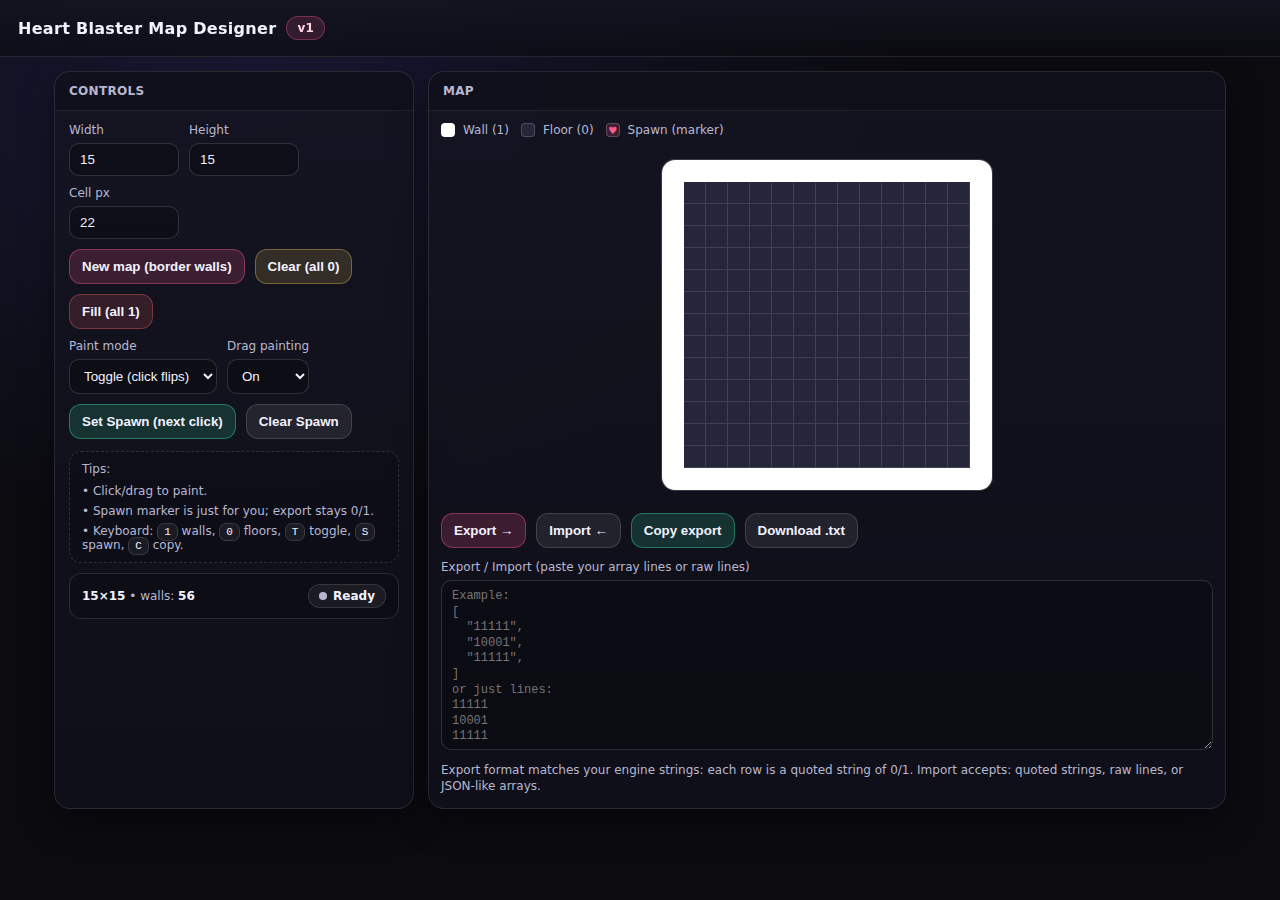
<file: heart-blaster-map-generator/mapgen.htm>
<!doctype html>
<html lang="en">
<head>
  <meta charset="utf-8" />
  <meta name="viewport" content="width=device-width,initial-scale=1" />
  <title>Heart Blaster Map Designer v1</title>
  <style>
    :root{
      --bg:#0b0b10;
      --panel:#141421;
      --panel2:#10101a;
      --text:#f2f2ff;
      --muted:#b7b7d1;
      --wall:#ffffff;
      --floor:#26263a;
      --gridline:rgba(255,255,255,.12);
      --accent:#ff5a8c;
      --ok:#3cffb3;
      --warn:#ffd35a;
      --err:#ff6b6b;
    }
    *{box-sizing:border-box}
    body{
      margin:0;
      font-family: ui-sans-serif, system-ui, -apple-system, Segoe UI, Roboto, Helvetica, Arial, "Apple Color Emoji","Segoe UI Emoji";
      background: radial-gradient(1200px 800px at 20% 10%, #181834 0%, var(--bg) 55%) fixed;
      color:var(--text);
    }
    header{
      padding:16px 18px;
      border-bottom:1px solid rgba(255,255,255,.08);
      background: linear-gradient(180deg, rgba(20,20,33,.92) 0%, rgba(11,11,16,.6) 100%);
      position: sticky;
      top: 0;
      z-index: 10;
      backdrop-filter: blur(10px);
    }
    header h1{
      margin:0;
      font-size:16px;
      font-weight:800;
      letter-spacing:.3px;
      display:flex;
      align-items:center;
      gap:10px;
    }
    header h1 .pill{
      font-size:12px;
      padding:4px 10px;
      border-radius:999px;
      background: rgba(255,90,140,.14);
      border:1px solid rgba(255,90,140,.35);
      color:#ffd3df;
      font-weight:700;
    }
    main{
      display:grid;
      grid-template-columns: 360px 1fr;
      gap:14px;
      padding:14px;
      max-width: 1200px;
      margin: 0 auto;
    }
    @media (max-width: 980px){
      main{grid-template-columns:1fr}
    }
    .card{
      background: linear-gradient(180deg, rgba(20,20,33,.92) 0%, rgba(16,16,26,.92) 100%);
      border: 1px solid rgba(255,255,255,.10);
      border-radius: 16px;
      box-shadow: 0 12px 35px rgba(0,0,0,.35);
      overflow:hidden;
    }
    .card .title{
      padding:12px 14px;
      border-bottom:1px solid rgba(255,255,255,.08);
      color: var(--muted);
      font-weight:700;
      font-size:12px;
      letter-spacing:.3px;
      text-transform: uppercase;
      background: rgba(0,0,0,.14);
    }
    .card .content{ padding:12px 14px; }
    .row{ display:flex; gap:10px; flex-wrap:wrap; align-items:center; }
    .row > *{ flex: 0 0 auto; }
    label{
      font-size:12px;
      color: var(--muted);
      display:flex;
      flex-direction:column;
      gap:6px;
    }
    input[type="number"], input[type="text"], textarea, select{
      background: rgba(0,0,0,.25);
      border:1px solid rgba(255,255,255,.14);
      color: var(--text);
      border-radius: 10px;
      padding:8px 10px;
      outline:none;
    }
    input[type="number"]{ width:110px; }
    input[type="text"]{ width: 170px; }
    textarea{
      width:100%;
      min-height:170px;
      resize:vertical;
      line-height: 1.3;
      font-family: ui-monospace, SFMono-Regular, Menlo, Monaco, Consolas, "Liberation Mono", "Courier New", monospace;
      font-size:12px;
      white-space: pre;
    }
    button{
      background: rgba(255,255,255,.08);
      border:1px solid rgba(255,255,255,.14);
      color: var(--text);
      border-radius: 12px;
      padding:9px 12px;
      font-weight:800;
      cursor:pointer;
      transition: transform .05s ease, background .15s ease, border-color .15s ease;
    }
    button:hover{ background: rgba(255,255,255,.12); }
    button:active{ transform: translateY(1px); }
    button.primary{
      background: rgba(255,90,140,.18);
      border-color: rgba(255,90,140,.40);
    }
    button.primary:hover{ background: rgba(255,90,140,.25); }
    button.ok{
      background: rgba(60,255,179,.14);
      border-color: rgba(60,255,179,.35);
    }
    button.warn{
      background: rgba(255,211,90,.14);
      border-color: rgba(255,211,90,.35);
    }
    button.danger{
      background: rgba(255,107,107,.14);
      border-color: rgba(255,107,107,.35);
    }
    .small{ font-size:12px; padding:7px 10px; border-radius:10px;}
    .muted{ color: var(--muted); font-size:12px; line-height:1.35; }
    .status{
      margin-top:10px;
      padding:10px 12px;
      border-radius: 12px;
      border:1px solid rgba(255,255,255,.12);
      background: rgba(0,0,0,.18);
      font-size:12px;
      color: var(--muted);
      display:flex;
      justify-content:space-between;
      align-items:center;
      gap:10px;
      flex-wrap:wrap;
    }
    .status b{ color: var(--text); }
    .badge{
      font-weight:900;
      padding:4px 10px;
      border-radius:999px;
      border:1px solid rgba(255,255,255,.12);
      background: rgba(255,255,255,.06);
      color: var(--text);
      font-size:12px;
      display:inline-flex;
      align-items:center;
      gap:6px;
    }
    .badge .dot{
      width:8px;height:8px;border-radius:999px;background:var(--muted);display:inline-block;
    }

    /* Grid */
    .gridWrap{
      padding:12px 12px 14px;
      display:flex;
      flex-direction:column;
      gap:12px;
    }
    .canvasArea{
      display:flex;
      justify-content:center;
      align-items:center;
      padding:10px;
    }
    #grid{
      display:grid;
      gap:0;
      border:1px solid rgba(255,255,255,.18);
      border-radius:14px;
      overflow:hidden;
      box-shadow: inset 0 0 0 1px rgba(0,0,0,.35);
      touch-action: none;
      user-select:none;
      background: rgba(0,0,0,.15);
    }
    .cell{
      width: 22px;
      height: 22px;
      border-right:1px solid var(--gridline);
      border-bottom:1px solid var(--gridline);
      background: var(--floor);
      position:relative;
    }
    .cell.wall{ background: var(--wall); }
    .cell.spawn::after{
      content:"♥";
      position:absolute;
      inset:0;
      display:flex;
      align-items:center;
      justify-content:center;
      font-size:14px;
      color: var(--accent);
      text-shadow: 0 2px 8px rgba(255,90,140,.6);
      pointer-events:none;
    }
    .legend{
      display:flex;
      gap:12px;
      flex-wrap:wrap;
      align-items:center;
    }
    .legendItem{
      display:flex;
      gap:8px;
      align-items:center;
      color:var(--muted);
      font-size:12px;
    }
    .swatch{
      width:14px;height:14px;border-radius:4px;border:1px solid rgba(255,255,255,.18);
    }
    .swatch.wall{ background: var(--wall); }
    .swatch.floor{ background: var(--floor); }
    .swatch.spawn{ background: rgba(255,90,140,.18); position:relative; }
    .swatch.spawn::after{
      content:"♥";
      position:absolute;
      inset:0;
      display:flex;
      align-items:center;
      justify-content:center;
      font-size:10px;
      color: var(--accent);
    }
    .hint{
      font-size:12px;
      color:var(--muted);
      padding:10px 12px;
      border:1px dashed rgba(255,255,255,.14);
      border-radius:12px;
      background: rgba(0,0,0,.14);
    }
    kbd{
      font-family: ui-monospace, SFMono-Regular, Menlo, Monaco, Consolas, "Liberation Mono", "Courier New", monospace;
      font-size:11px;
      padding:2px 6px;
      border-radius:7px;
      border:1px solid rgba(255,255,255,.14);
      background: rgba(255,255,255,.06);
      color: var(--text);
    }
  </style>
</head>
<body>
  <header>
    <h1>Heart Blaster Map Designer <span class="pill">v1</span></h1>
  </header>

  <main>
    <!-- Left panel -->
    <section class="card">
      <div class="title">Controls</div>
      <div class="content">
        <div class="row">
          <label>
            Width
            <input id="w" type="number" min="3" max="64" step="1" value="15" />
          </label>
          <label>
            Height
            <input id="h" type="number" min="3" max="64" step="1" value="15" />
          </label>
          <label>
            Cell px
            <input id="cellPx" type="number" min="10" max="40" step="1" value="22" />
          </label>
        </div>

        <div class="row" style="margin-top:10px">
          <button class="primary" id="newMapBtn">New map (border walls)</button>
          <button class="warn" id="clearBtn">Clear (all 0)</button>
          <button class="danger" id="fillBtn">Fill (all 1)</button>
        </div>

        <div class="row" style="margin-top:10px">
          <label>
            Paint mode
            <select id="mode">
              <option value="toggle">Toggle (click flips)</option>
              <option value="wall">Paint walls (1)</option>
              <option value="floor">Paint floors (0)</option>
            </select>
          </label>
          <label>
            Drag painting
            <select id="dragMode">
              <option value="on">On</option>
              <option value="off">Off</option>
            </select>
          </label>
        </div>

        <div class="row" style="margin-top:10px">
          <button class="ok" id="setSpawnBtn">Set Spawn (next click)</button>
          <button id="clearSpawnBtn">Clear Spawn</button>
        </div>

        <div class="hint" style="margin-top:12px">
          Tips:
          <div style="margin-top:8px; display:flex; flex-direction:column; gap:6px;">
            <div>• Click/drag to paint.</div>
            <div>• Spawn marker is just for you; export stays 0/1.</div>
            <div>• Keyboard: <kbd>1</kbd> walls, <kbd>0</kbd> floors, <kbd>T</kbd> toggle, <kbd>S</kbd> spawn, <kbd>C</kbd> copy.</div>
          </div>
        </div>

        <div class="status" id="status">
          <span><b id="dimsLabel">15×15</b> • walls: <b id="wallCount">0</b></span>
          <span class="badge"><span class="dot" id="statusDot"></span><span id="statusMsg">Ready</span></span>
        </div>
      </div>
    </section>

    <!-- Right: grid + export -->
    <section class="card">
      <div class="title">Map</div>
      <div class="gridWrap">
        <div class="legend">
          <div class="legendItem"><span class="swatch wall"></span> Wall (1)</div>
          <div class="legendItem"><span class="swatch floor"></span> Floor (0)</div>
          <div class="legendItem"><span class="swatch spawn"></span> Spawn (marker)</div>
        </div>

        <div class="canvasArea">
          <div id="grid" aria-label="Map grid"></div>
        </div>

        <div class="row">
          <button class="primary" id="exportBtn">Export →</button>
          <button id="importBtn">Import ←</button>
          <button class="ok" id="copyBtn">Copy export</button>
          <button id="downloadBtn">Download .txt</button>
        </div>

        <label style="width:100%">
          Export / Import (paste your array lines or raw lines)
          <textarea id="io" spellcheck="false" placeholder='Example:
[
  "11111",
  "10001",
  "11111",
]
or just lines:
11111
10001
11111'></textarea>
        </label>

        <div class="muted">
          Export format matches your engine strings: each row is a quoted string of 0/1.
          Import accepts: quoted strings, raw lines, or JSON-like arrays.
        </div>
      </div>
    </section>
  </main>

  <script>
    (() => {
      /** ===== State ===== */
      let W = 15, H = 15;
      let grid = [];
      let spawns = new Set(); // stores "x,z"
      let pendingSpawn = false;

      /** ===== DOM ===== */
      const el = {
        w: document.getElementById('w'),
        h: document.getElementById('h'),
        cellPx: document.getElementById('cellPx'),
        mode: document.getElementById('mode'),
        dragMode: document.getElementById('dragMode'),
        grid: document.getElementById('grid'),
        io: document.getElementById('io'),
        dimsLabel: document.getElementById('dimsLabel'),
        wallCount: document.getElementById('wallCount'),
        exportBtn: document.getElementById('exportBtn'),
        importBtn: document.getElementById('importBtn'),
        copyBtn: document.getElementById('copyBtn'),
        downloadBtn: document.getElementById('downloadBtn'),
        newMapBtn: document.getElementById('newMapBtn'),
        clearBtn: document.getElementById('clearBtn'),
        fillBtn: document.getElementById('fillBtn'),
        setSpawnBtn: document.getElementById('setSpawnBtn'),
        clearSpawnBtn: document.getElementById('clearSpawnBtn'),
        statusMsg: document.getElementById('statusMsg'),
        statusDot: document.getElementById('statusDot'),
      };

      /** ===== Helpers ===== */
      const clampInt = (v, a, b) => Math.max(a, Math.min(b, v|0));
      const nowMsg = (msg, type='neutral') => {
        el.statusMsg.textContent = msg;
        const dot = el.statusDot;
        dot.style.background =
          type === 'ok' ? 'var(--ok)' :
          type === 'warn' ? 'var(--warn)' :
          type === 'err' ? 'var(--err)' : 'var(--muted)';
      };
      const keyOf = (x, z) => `${x},${z}`;
      const hasSpawn = (x, z) => spawns.has(keyOf(x, z));
      const addSpawn = (x, z) => spawns.add(keyOf(x, z));
      const removeSpawn = (x, z) => spawns.delete(keyOf(x, z));
      const clearSpawns = () => spawns.clear();
      const spawnCount = () => spawns.size;

      function makeEmpty(w, h, val=0){
        const out = new Array(h);
        for (let z=0; z<h; z++){
          out[z] = new Array(w).fill(val);
        }
        return out;
      }

      function applyBorderWalls(){
        for (let z=0; z<H; z++){
          for (let x=0; x<W; x++){
            const isBorder = (z===0 || x===0 || z===H-1 || x===W-1);
            if (isBorder) grid[z][x] = 1;
          }
        }
      }

      function countWalls(){
        let n=0;
        for (let z=0; z<H; z++){
          for (let x=0; x<W; x++){
            if (grid[z][x] === 1) n++;
          }
        }
        return n;
      }

      function exportStrings(){
        const lines = [];
        for (let z=0; z<H; z++){
          let s = "";
          for (let x=0; x<W; x++){
            if (hasSpawn(x, z)) s += "S";
            else s += grid[z][x] ? "1" : "0";
          }
          lines.push(s);
        }
        return lines;
      }

      function exportToText(){
        const rows = exportStrings().map(s => `  "${s}",`);
        return `[\n${rows.join("\n")}\n],`;
      }

      function parseImport(text){
        const raw = (text || "").trim();
        if (!raw) throw new Error("Nothing to import.");

        // Extract any 0/1 lines from:
        // - quoted strings "1010"
        // - raw lines 1010
        // - JSON-like arrays
        const matches = [];
        const quoted = raw.match(/"([01S]+)"/g);
        if (quoted && quoted.length){
          for (const q of quoted){
            const m = q.match(/"([01]+)"/);
            if (m && m[1]) matches.push(m[1]);
          }
        } else {
          // fallback: line-based
          const lines = raw.split(/\r?\n/).map(s => s.trim()).filter(Boolean);
          for (const line of lines){
            const m = line.match(/^[01S]+$/);
            if (m) matches.push(line);
          }
        }

        if (!matches.length){
          throw new Error('Could not find any "0101" rows. Paste quoted strings or raw 0/1 lines.');
        }

        const h = matches.length;
        const w = matches[0].length;
        for (const s of matches){
          if (s.length !== w) throw new Error("All rows must have the same length.");
        }

        const g = makeEmpty(w, h, 0);
        for (let z=0; z<h; z++){
          const s = matches[z];
          for (let x=0; x<w; x++){
            const ch = s[x];
            g[z][x] = (ch === "1") ? 1 : 0;   // S counts as floor
          }
        }

        return { w, h, g, rows: matches };
      }

      /** ===== Render ===== */
      function rebuildGridDOM(){
        el.grid.innerHTML = "";
        el.grid.style.gridTemplateColumns = `repeat(${W}, ${el.cellPx.value|0}px)`;
        el.grid.style.gridTemplateRows = `repeat(${H}, ${el.cellPx.value|0}px)`;

        const frag = document.createDocumentFragment();
        for (let z=0; z<H; z++){
          for (let x=0; x<W; x++){
            const d = document.createElement("div");
            d.className = "cell";
            d.dataset.x = x;
            d.dataset.z = z;
            frag.appendChild(d);
          }
        }
        el.grid.appendChild(frag);
        syncGridDOM();
      }

      function syncGridDOM(){
        // Update classes based on grid state + spawn marker
        const cells = el.grid.children;
        let i=0;
        for (let z=0; z<H; z++){
          for (let x=0; x<W; x++){
            const c = cells[i++];
            const isWall = grid[z][x] === 1;
            c.classList.toggle("wall", isWall);
            c.classList.toggle("spawn", hasSpawn(x, z));
          }
        }
        el.dimsLabel.textContent = `${W}×${H}`;
        el.wallCount.textContent = String(countWalls());
      }

      /** ===== Painting ===== */
      function setCell(x, z, v){
        if (x<0 || z<0 || x>=W || z>=H) return;
        grid[z][x] = v ? 1 : 0;
      }

      function toggleCell(x, z){
        if (x<0 || z<0 || x>=W || z>=H) return;
        grid[z][x] = grid[z][x] ? 0 : 1;
      }

      function applyPaint(x, z){
        if (pendingSpawn){
          // prevent spawn on wall
          if (grid[z][x] === 1){
            nowMsg("Spawn cannot be on a wall (paint it to 0 first).", "warn");
            return;
          }

          // toggle spawn at this tile
          if (hasSpawn(x, z)) {
            removeSpawn(x, z);
            nowMsg(`Spawn removed at (${x},${z}). Total spawns: ${spawnCount()}`, "warn");
          } else {
            addSpawn(x, z);
            nowMsg(`Spawn added at (${x},${z}). Total spawns: ${spawnCount()}`, "ok");
          }

          // keep pendingSpawn ON so you can place multiple without re-clicking the button
          syncGridDOM();
          return;
        }

        const mode = el.mode.value;
        if (mode === "toggle") toggleCell(x,z);
        else if (mode === "wall") setCell(x,z,1);
        else if (mode === "floor") setCell(x,z,0);

        // If we painted a wall onto a spawn, remove that spawn
        if (grid[z][x] === 1 && hasSpawn(x, z)){
          removeSpawn(x, z);
          nowMsg(`Spawn removed (tile became a wall). Total spawns: ${spawnCount()}`, "warn");
        }
        syncGridDOM();
      }

      /** ===== Events ===== */
      let isDown = false;
      let lastKey = "";

      function cellFromEvent(e){
        const t = e.target;
        if (!t || !t.classList.contains("cell")) return null;
        return { x: t.dataset.x|0, z: t.dataset.z|0 };
      }

      el.grid.addEventListener("pointerdown", (e) => {
        const p = cellFromEvent(e);
        if (!p) return;
        isDown = true;
        el.grid.setPointerCapture(e.pointerId);
        applyPaint(p.x, p.z);
      });

      el.grid.addEventListener("pointermove", (e) => {
        if (!isDown) return;
        if (el.dragMode.value !== "on") return;

        const p = cellFromEvent(e);
        if (!p) return;

        const key = `${p.x},${p.z}`;
        if (key === lastKey) return;
        lastKey = key;
        applyPaint(p.x, p.z);
      });

      el.grid.addEventListener("pointerup", () => {
        isDown = false;
        lastKey = "";
      });
      el.grid.addEventListener("pointercancel", () => {
        isDown = false;
        lastKey = "";
      });

      function readDims(){
        const w = clampInt(+el.w.value, 3, 64);
        const h = clampInt(+el.h.value, 3, 64);
        el.w.value = w;
        el.h.value = h;
        return {w,h};
      }

      function newMap(border=true){
        const {w,h} = readDims();
        W = w; H = h;
        grid = makeEmpty(W,H,0);
        clearSpawns();
        if (border) applyBorderWalls();
        rebuildGridDOM();
        nowMsg(border ? "New map created (border walls)." : "New map created.", "ok");
      }

      el.newMapBtn.addEventListener("click", () => newMap(true));

      el.clearBtn.addEventListener("click", () => {
        const {w,h} = readDims();
        W=w; H=h;
        grid = makeEmpty(W,H,0);
        clearSpawns();
        rebuildGridDOM();
        nowMsg("Cleared to all floors (0).", "ok");
      });

      el.fillBtn.addEventListener("click", () => {
        const {w,h} = readDims();
        W=w; H=h;
        grid = makeEmpty(W,H,1);
        clearSpawns();
        rebuildGridDOM();
        nowMsg("Filled to all walls (1).", "warn");
      });

      el.exportBtn.addEventListener("click", () => {
        el.io.value = exportToText();
        nowMsg("Exported to text box.", "ok");
      });

      el.copyBtn.addEventListener("click", async () => {
        try{
          const txt = el.io.value.trim() ? el.io.value : exportToText();
          await navigator.clipboard.writeText(txt);
          nowMsg("Copied export to clipboard.", "ok");
        } catch (err){
          nowMsg("Copy failed (browser permission). Click Export then manually copy.", "warn");
        }
      });

      el.downloadBtn.addEventListener("click", () => {
        const txt = el.io.value.trim() ? el.io.value : exportToText();
        const blob = new Blob([txt], {type:"text/plain;charset=utf-8"});
        const a = document.createElement("a");
        a.href = URL.createObjectURL(blob);
        a.download = `heartblaster_map_${W}x${H}.txt`;
        document.body.appendChild(a);
        a.click();
        a.remove();
        setTimeout(() => URL.revokeObjectURL(a.href), 1000);
        nowMsg("Downloaded .txt.", "ok");
      });

      el.importBtn.addEventListener("click", () => {
        try{
          const {w,h,g,rows} = parseImport(el.io.value);
          W = w; H = h;
          el.w.value = W;
          el.h.value = H;
          grid = g;

          // rebuild spawns from imported rows
          clearSpawns();
          for (let z = 0; z < H; z++){
            const s = rows[z];
            for (let x = 0; x < W; x++){
              if (s[x] === "S") addSpawn(x, z);
            }
          }

          rebuildGridDOM();
          nowMsg(`Imported ${W}×${H} with ${spawnCount()} spawn(s).`, "ok");

          nowMsg(`Imported ${W}×${H}.`, "ok");
        } catch (err){
          nowMsg(err.message || "Import failed.", "err");
        }
      });

      el.setSpawnBtn.addEventListener("click", () => {
        pendingSpawn = true;
        nowMsg("Spawn mode ON: click FLOOR cells to add/remove spawns. Press button again to exit.", "warn");
      });

      el.setSpawnBtn.addEventListener("click", () => {
        pendingSpawn = !pendingSpawn;
        nowMsg(
          pendingSpawn
            ? "Spawn mode ON: click FLOOR cells to add/remove spawns. Press button again to exit."
            : "Spawn mode OFF.",
          pendingSpawn ? "warn" : "ok"
        );
      });

      el.cellPx.addEventListener("change", () => {
        const v = clampInt(+el.cellPx.value, 10, 40);
        el.cellPx.value = v;
        rebuildGridDOM();
      });

      el.w.addEventListener("change", () => newMap(true));
      el.h.addEventListener("change", () => newMap(true));

      // Keyboard shortcuts
      window.addEventListener("keydown", (e) => {
        if (e.target && (e.target.tagName === "TEXTAREA" || e.target.tagName === "INPUT")) return;

        const k = e.key.toLowerCase();
        if (k === "1"){ el.mode.value = "wall"; nowMsg("Mode: Paint walls (1).", "ok"); }
        else if (k === "0"){ el.mode.value = "floor"; nowMsg("Mode: Paint floors (0).", "ok"); }
        else if (k === "t"){ el.mode.value = "toggle"; nowMsg("Mode: Toggle.", "ok"); }
        else if (k === "s"){
          pendingSpawn = !pendingSpawn;
          nowMsg(
            pendingSpawn
              ? "Spawn mode ON: click FLOOR cells to add/remove spawns."
              : "Spawn mode OFF.",
            pendingSpawn ? "warn" : "ok"
          );
        }
        else if (k === "c"){
          // Copy export (auto export if empty)
          el.io.value = el.io.value.trim() ? el.io.value : exportToText();
          el.copyBtn.click();
        }
      });

      /** ===== Init ===== */
      function init(){
        W = clampInt(+el.w.value, 3, 64);
        H = clampInt(+el.h.value, 3, 64);
        grid = makeEmpty(W,H,0);
        applyBorderWalls();
        rebuildGridDOM();
        nowMsg("Ready", "neutral");
      }

      init();
    })();
  </script>
</body>
</html>
</file>
